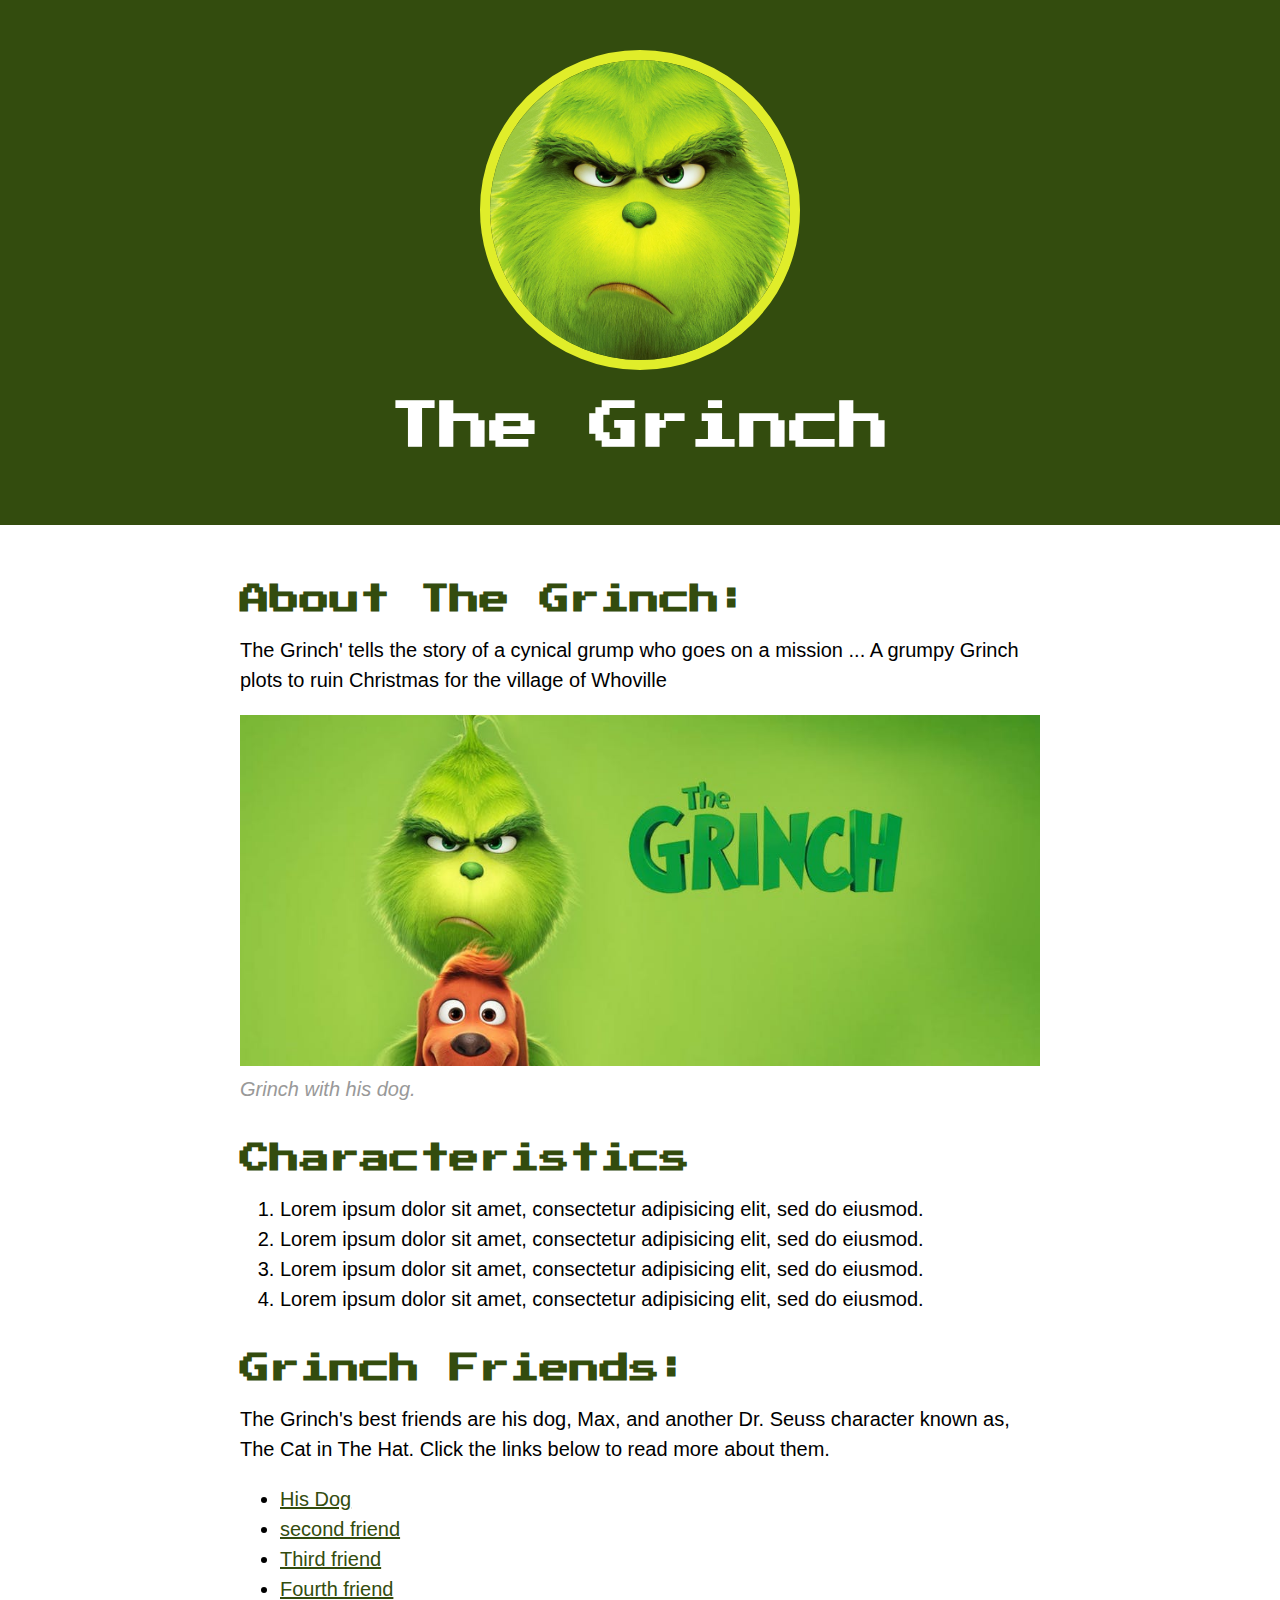
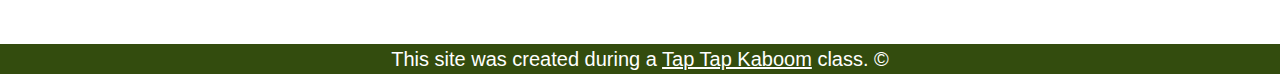
<file: index.html>
<!DOCTYPE html>
<html>
<head>
	<title>The Grinch</title>
	<link rel="icon" type="image/x-icon" href="favicon.ico">
	<link href="https://fonts.googleapis.com/css2?family=Press+Start+2P&display=swap" rel="stylesheet">
	<link rel="stylesheet" type="text/css" href="css/hero.css">

</head>
<body>
	<!-- Header elements -->
	<header>
		<img src="grinch1.jpg" width="300">
		<h1>The Grinch</h1>
	</header>
	<!-- Main elements -->
	<main>
		<h2>About The Grinch:</h2>
		<p>The Grinch' tells the story of a cynical grump who goes on a mission ... A grumpy Grinch plots to ruin Christmas for the village of Whoville</p>
		<img src="grinchdog.jpg" align="grinch with his dog">
		<p class="caption">Grinch with his dog.</p>

		<!-- Characteristics-->
		<h2>Characteristics</h2>
		<ol>
			<li>Lorem ipsum dolor sit amet, consectetur adipisicing elit, sed do eiusmod.
			</li>
			<li>Lorem ipsum dolor sit amet, consectetur adipisicing elit, sed do eiusmod.
			</li>
			<li>Lorem ipsum dolor sit amet, consectetur adipisicing elit, sed do eiusmod.
			</li>
			<li>Lorem ipsum dolor sit amet, consectetur adipisicing elit, sed do eiusmod.
			</li>
		</ol>

		<!-- Friends-->
		<h2>Grinch Friends:</h2>
		<p>The Grinch's best friends are his dog, Max, and another Dr. Seuss character known as, The Cat in The Hat. Click the links below to read more about them.</p>
		<ul>
			<li><a href="https://google.com" target="_blank">His Dog</a></li>
			<li><a href="https://google.com" target="_blank">second friend</a></li>
			<li><a href="https://google.com" target="_blank">Third friend</a></li>
			<li><a href="https://google.com" target="_blank">Fourth friend</a></li>
		</ul>

	</main>


	<!-- Footer elements-->
	<footer>
		<p>This site was created during a <a href="" >Tap Tap Kaboom</a> class. &copy;</p>
	</footer>

</body>
</html>
</file>
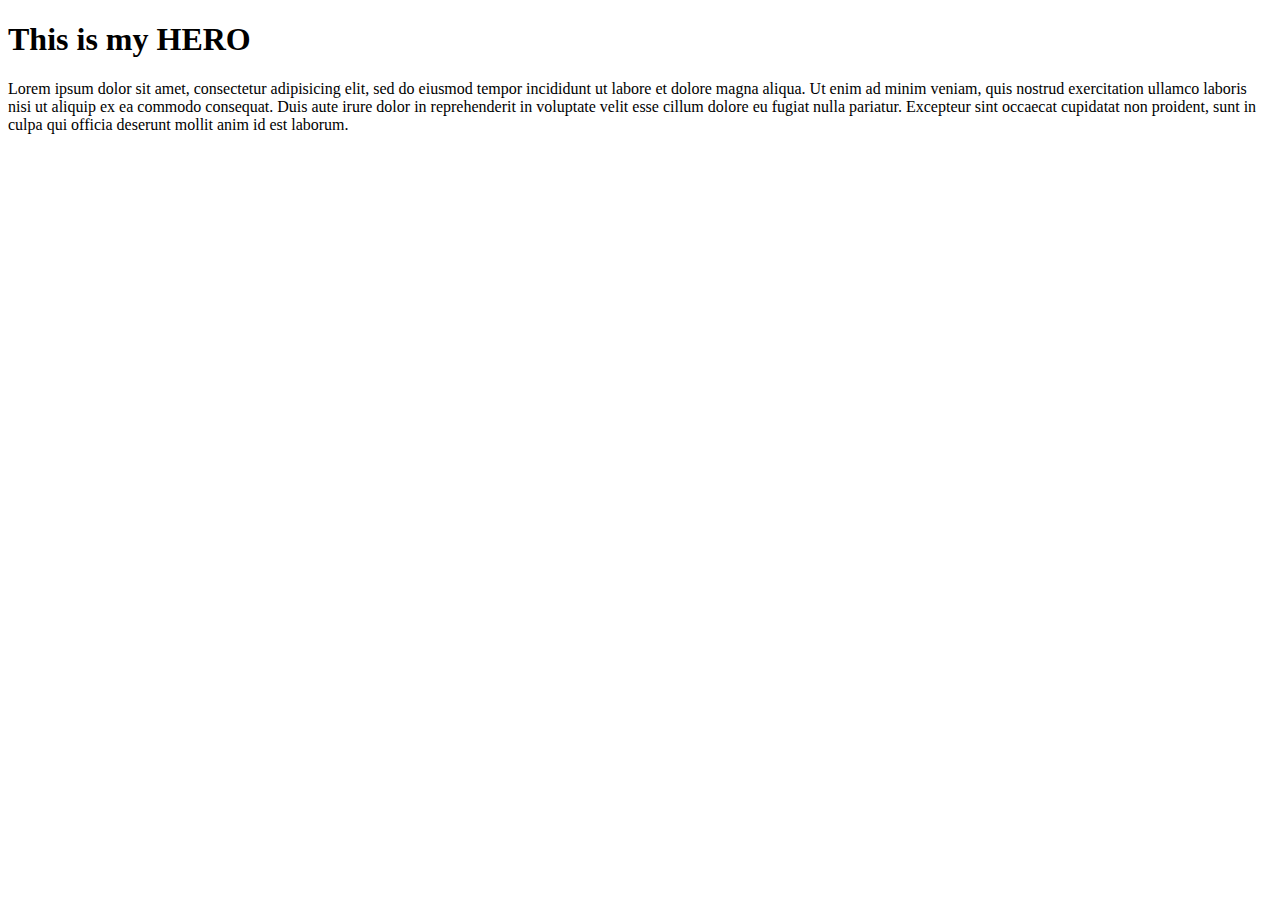
<file: test.html>
<!DOCTYPE html>
<html>
<head>
	<title>My Favorite Hero</title>
</head>
<body>
<h1>This is my HERO</h1>
<P>Lorem ipsum dolor sit amet, consectetur adipisicing elit, sed do eiusmod
tempor incididunt ut labore et dolore magna aliqua. Ut enim ad minim veniam,
quis nostrud exercitation ullamco laboris nisi ut aliquip ex ea commodo
consequat. Duis aute irure dolor in reprehenderit in voluptate velit esse
cillum dolore eu fugiat nulla pariatur. Excepteur sint occaecat cupidatat non
proident, sunt in culpa qui officia deserunt mollit anim id est laborum.</P>
</body>
</html>
</file>
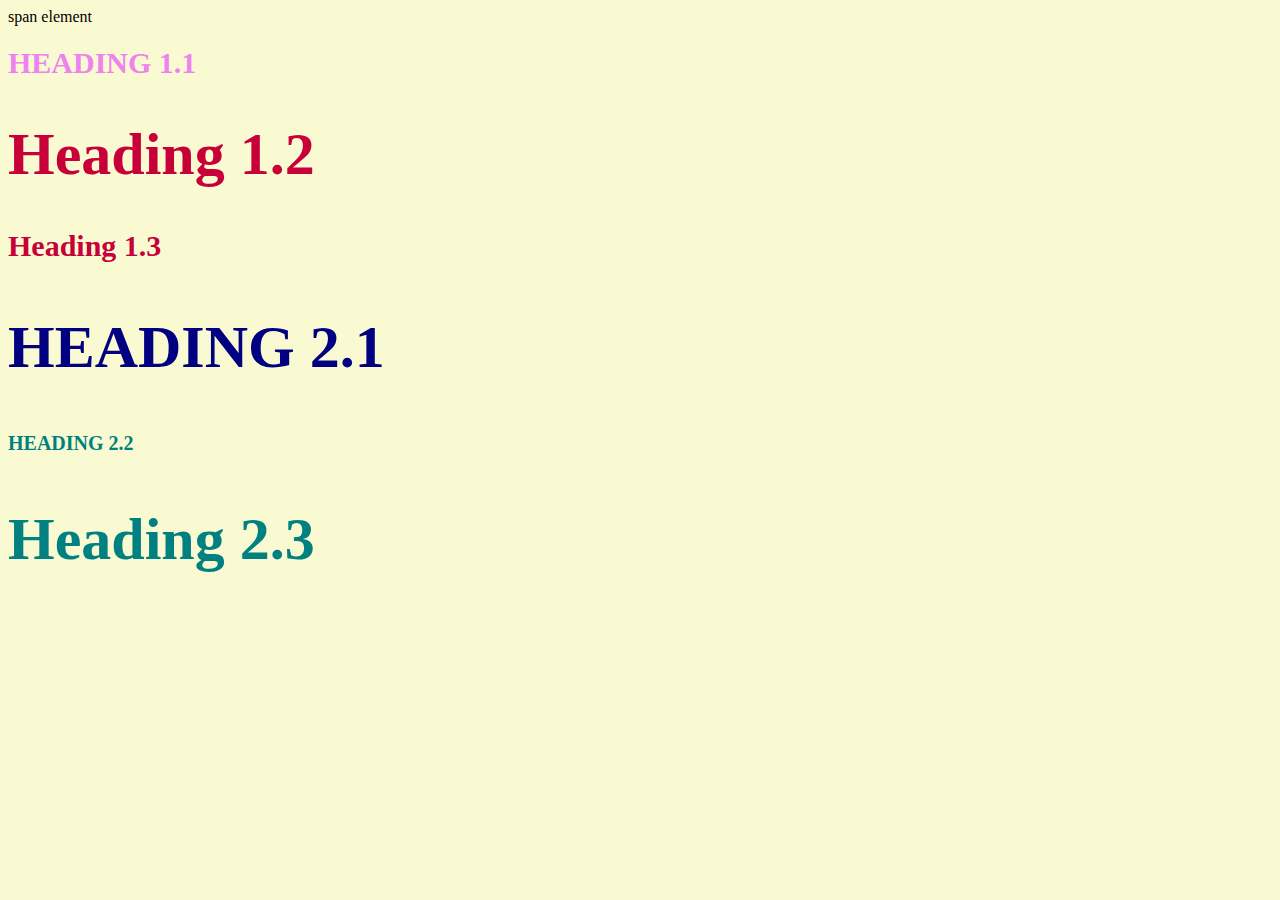
<file: test2.html>
<!DOCTYPE html>
<html>
<head>
	<title>Style</title>
	<link rel="stylesheet" type="text/css" href="css/style.css">
</head>
<body>
	<span>span element</span>
	<h1 class="uppercase"><span>Heading 1.1</span></h1>
	<h1 class="big">Heading 1.2</h1>
	<h1>Heading 1.3</h1>
	<h2 class="big uppercase">Heading 2.1</h2>
	<h2 class="uppercase">Heading 2.2</h2>
	<h2 class="big">Heading 2.3</h2>

</body>
</html>
</file>
<file: css/hero.css>
body {
	margin: 0px;
	font-size: 20px;
	line-height: 30px;
	font-family: 'Helvetica', 'Arial', sans-serif

}

header {
	background-color: #334c0e;
	padding-top: 50px;
	padding-bottom: 50px;
	text-align: center
}

h1, h2{
	font-family: 'Press Start 2P', cursive;

}

header h1 {
	color: white;
	font-size: 50px;
}

header img {
	border-radius: 350px;
	border: 10px solid #e0ed2a;

}

main{
	max-width: 800px;
	margin: 0 auto;
	padding: 20px;
}

main img{
	max-width: 100%;
}

h2{
	font-size: 30px;
	color: #334c0e;
	margin: 40px 0 10px;
}

a{
	color: #334c0e;

}

a:hover{
	background-color: yellowgreen;
	color: white;
}

footer {
	background-color: #334c0e;
	text-align: center;
	color: white;

}

footer p {
	margin: 0px;
}

footer a {
	color: white;
}

footer a:hover {
	opacity: .5;
	background-color: transparent;
}

p.caption{
	color:  #999999;
	font-style: italic;
	margin-top: 0px;
}
</file>
<file: css/style.css>
body {
	background-color: lightgoldenrodyellow;
}
		
h1 {
	font-size: 30px;
	color: #C70039
	}

h2 {
	font-size: 20px;
			color: teal;
}

.big {
	font-size: 60px;
}

.uppercase {
	text-transform: uppercase;
}	

.big.uppercase {
	color: navy;
}

h1 span {
	color: violet;
}
</file>
